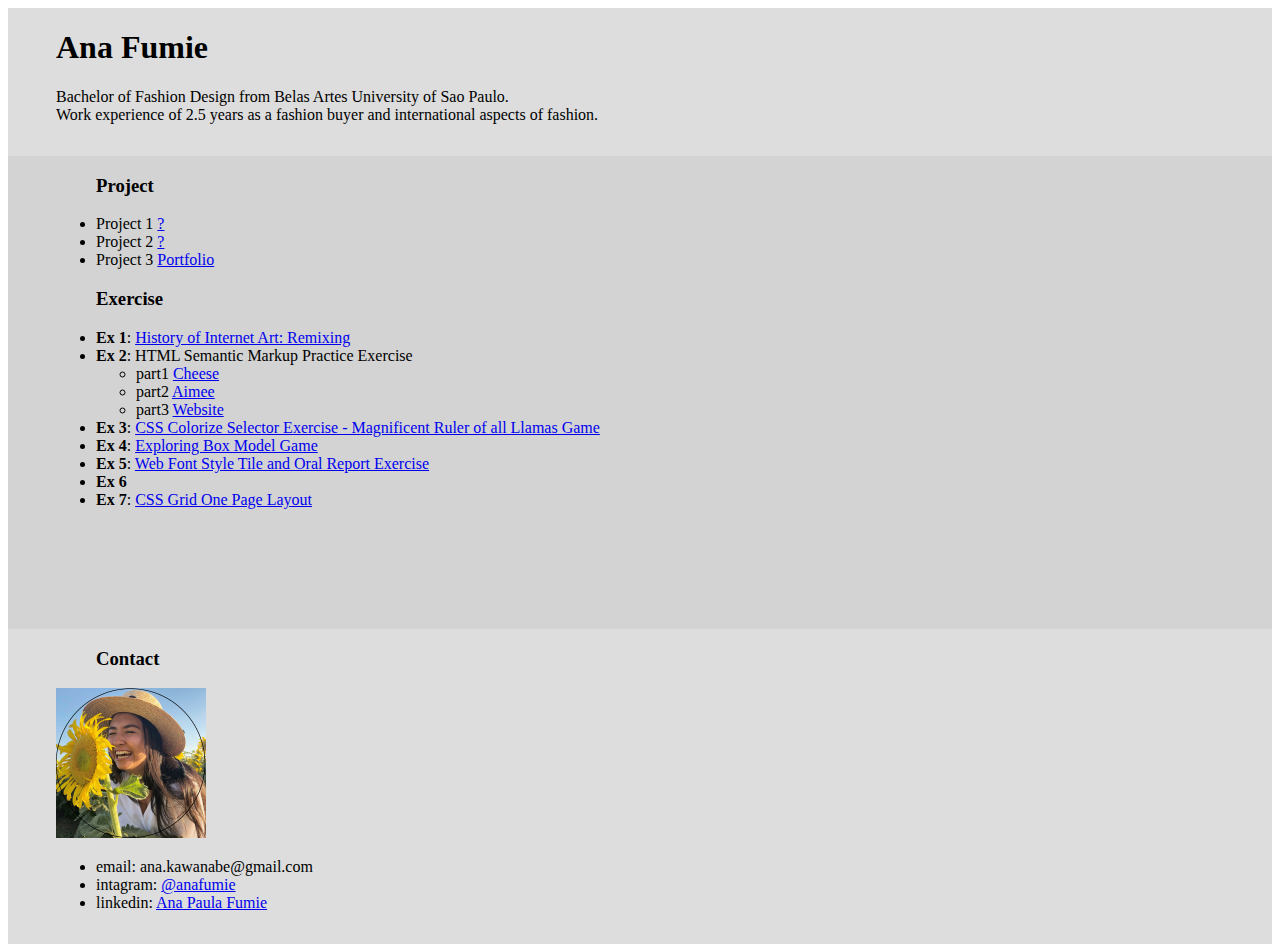
<file: index.html>
<!doctype html>
<html>

<head>
  <title> Ana Fumie - DES117 002 FQ 2018</title>
  <link href="styles.css" rel="stylesheet">

</head>

<body>
  <div class="forma">
  <header>
    <h1>Ana Fumie</h1>
    <p>Bachelor of Fashion Design from Belas Artes University of Sao Paulo.<br>
    Work experience of 2.5 years as a fashion buyer and international aspects of fashion.</p>
  </header>

  <nav>
    <ul>
      <h3>Project</h3>
        <li>Project 1 <a href="anafumie_ex2/anafumie_cheese.html"> ? </a></li>
        <li>Project 2 <a href="#"> ? </a></li>
        <li>Project 3 <a href="Portfolio/index.html"> Portfolio </a></li>
    </ul>

    <ul>
      <h3>Exercise</h3>
        <li><strong>Ex 1</strong>: <a href="anafumie_ex1/anafumie_storyremix.html"> History of Internet Art: Remixing </a></li>
        <li><strong>Ex 2</strong>: HTML Semantic Markup Practice Exercise
          <ul>
            <li>part1 <a href="anafumie_ex2/anafumie_cheese.html"> Cheese </a></li>
            <li>part2 <a href="anafumie_ex2/anafumie_aimee.html"> Aimee </a></li>
            <li>part3 <a href="anafumie_ex2/anafumie_website.html"> Website </a></li>
          </ul>
        </li>
        <li><strong>Ex 3</strong>: <a href="anafumie_ex3/shapiro_fumie.html"> CSS Colorize Selector Exercise - Magnificent Ruler of all Llamas Game </a></li>
        <li><strong>Ex 4</strong>: <a href="anafumie_ex4/boxmodel-game.html"> Exploring Box Model Game </a></li>
        <li><strong>Ex 5</strong>: <a href="anafumie_ex5/fanhkwang_style_tile.html"> Web Font Style Tile and Oral Report Exercise </a></li>
        <li><strong>Ex 6</strong></li>
        <li><strong>Ex 7</strong>: <a href="#"> CSS Grid One Page Layout </a></li>
    </ul>

  </nav>

<footer>
    <ul>
      <h3>Contact</h3>
    </ul>
    <img src="footer.jpg" width="150px">
        <ul class="contato">
            <li>email: ana.kawanabe@gmail.com </a></li>
            <li>intagram: <a href="https://www.instagram.com/anafumie/"> @anafumie </a></li>
            <li>linkedin: <a href="https://br.linkedin.com/in/ana-paula-fumie-kawanabe-ramos-a48076b9"> Ana Paula Fumie </a></li>
        </ul>


  </footer>

</div>
</body>

</html>
</file>
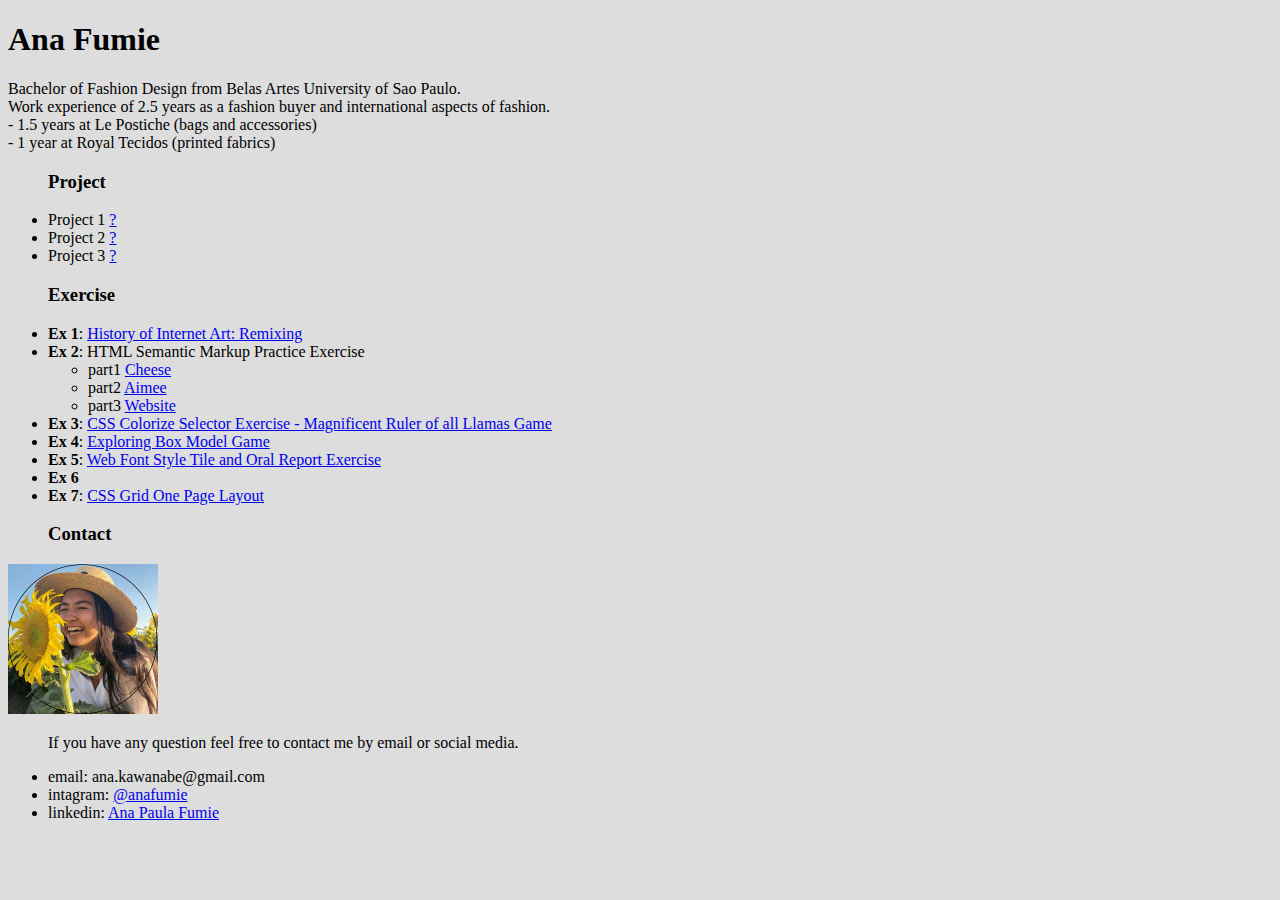
<file: index.html.html>
<!doctype html>
<html>

<head>
  <title> Ana Fumie - DES117 002 FQ 2018</title>
</head>

<style>

body {
  background-color: #ddd;
  font-family: "segoe ui";
}

</style>


<header>
  <h1>Ana Fumie</h1>
  <p>Bachelor of Fashion Design from Belas Artes University of Sao Paulo.<br>
    Work experience of 2.5 years as a fashion buyer and international aspects of fashion.<br>
    - 1.5 years at Le Postiche (bags and accessories)<br>
    - 1 year at Royal Tecidos (printed fabrics)</p>
  </header>

<body>
  <nav>
    <ul>
      <h3>Project</h3>
        <li>Project 1 <a href="#"> ? </a></li>
        <li>Project 2 <a href="#"> ? </a></li>
        <li>Project 3 <a href="#"> ? </a></li>
    </ul>

    <ul>
      <h3>Exercise</h3>
        <li><strong>Ex 1</strong>: <a href="anafumie_ex1/anafumie_storyremix.html"> History of Internet Art: Remixing </a></li>
        <li><strong>Ex 2</strong>: HTML Semantic Markup Practice Exercise
          <ul>
            <li>part1 <a href="anafumie_ex2/anafumie_cheese.html"> Cheese </a></li>
            <li>part2 <a href="anafumie_ex2/anafumie_aimee.html"> Aimee </a></li>
            <li>part3 <a href="anafumie_ex2/anafumie_website.html"> Website </a></li>
          </ul>
        </li>
        <li><strong>Ex 3</strong>: <a href="anafumie_ex3/shapiro_fumie.html"> CSS Colorize Selector Exercise - Magnificent Ruler of all Llamas Game </a></li>
        <li><strong>Ex 4</strong>: <a href="anafumie_ex4/boxmodel-game.html"> Exploring Box Model Game </a></li>
        <li><strong>Ex 5</strong>: <a href="#"> Web Font Style Tile and Oral Report Exercise </a></li>
        <li><strong>Ex 6</strong></li>
        <li><strong>Ex 7</strong>: <a href="#"> CSS Grid One Page Layout </a></li>
    </ul>

  </nav>
</body>

<footer>
    <ul>
      <h3>Contact</h3>
    </ul>
        <img src="footer.jpg" width="150px">
        <ul class="contato">
          <p>If you have any question feel free to contact me by email or social media.</p>

            <li>email: ana.kawanabe@gmail.com </a></li>
            <li>intagram: <a href="https://www.instagram.com/anafumie/"> @anafumie </a></li>
            <li>linkedin: <a href="https://br.linkedin.com/in/ana-paula-fumie-kawanabe-ramos-a48076b9"> Ana Paula Fumie </a></li>
        </ul>

  </footer>

</html>
</file>
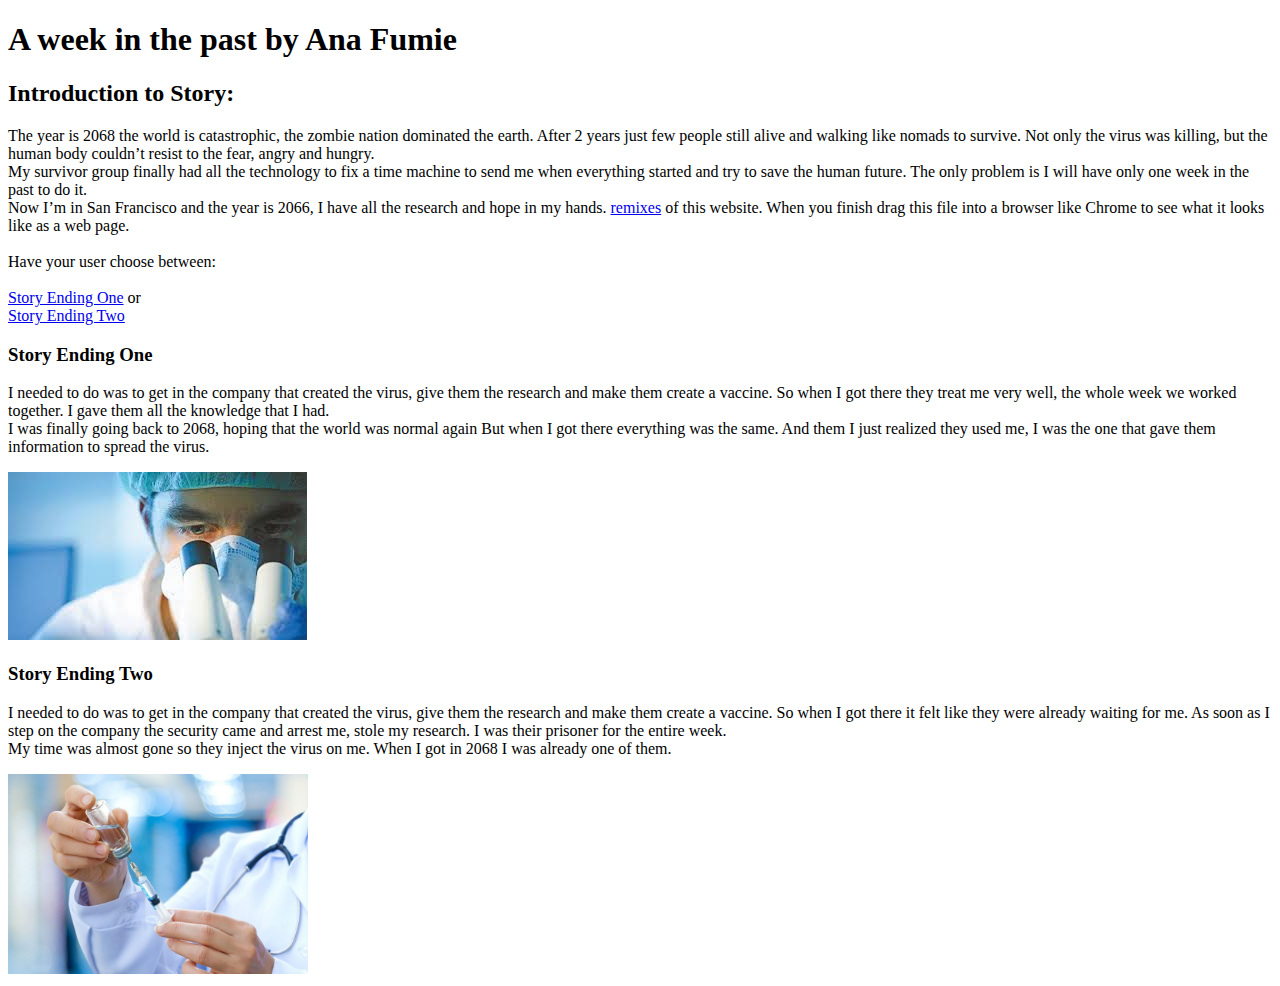
<file: anafumie_ex1/anafumie_storyremix.html>
<!doctype html>
<html>

<head>
  <meta charset="UTF-8">
  <title>My Boyfriend Came Back from the War 2017 Remix</title>

</head>

<body>
  <main>
    <header>
      <h1>A week in the past by Ana Fumie</h1>
    </header>

    <article class="introstory">
      <h2>Introduction to Story:</h2>
      <p>The year is 2068 the world is catastrophic, the zombie nation dominated
        the earth. After 2 years just few people still alive and walking like
        nomads to survive. Not only the virus was killing, but the human body
        couldn’t resist to the fear, angry and hungry.<br>
        My survivor group finally had all the technology to fix a time machine
        to send me when everything started and try to save the human future.
        The only problem is I will have only one week in the past to do it.<br>
        Now I’m in San Francisco and the year is 2066, I have all the research
        and hope in my hands.

        <a href="http://myboyfriendcamebackfromth.ewar.ru">remixes</a> of this website. When you finish drag this file into a browser like Chrome to see what it looks like as a web page. <br><br> Have your user choose between: <br><br>
        <a href="#ending1">Story Ending One</a> or <br>
        <a href="#ending2">Story Ending Two</a></p>
    </article>

    <article id=ending1>
      <h3>Story Ending One</h3>
      <p>I needed to do was to get in the company that created the virus, give
        them the research and make them create a vaccine. So when I got there
        they treat me very well, the whole week we worked together. I gave them
        all the knowledge that I had.<br>
        I was finally going back to 2068, hoping that the world was normal again
        But when I got there everything was the same. And them I just realized
        they used me, I was the one that gave them information to spread the
        virus.</p>
    </article>

    <img src="end1.jpg">

    <article id=ending2>
      <h3>Story Ending Two</h3>
      <p>I needed to do was to get in the company that created the virus, give
        them the research and make them create a vaccine. So when I got there
        it felt like they were already waiting for me. As soon as I step on the
        company the security came and arrest me, stole my research. I was their
        prisoner for the entire week.<br>
        My time was almost gone so they inject the virus on me. When I got in
        2068 I was already one of them. </p>
    </article>
  <img src="end02.jpg" width="300px">
  </main>
</body>

</html>
</file>
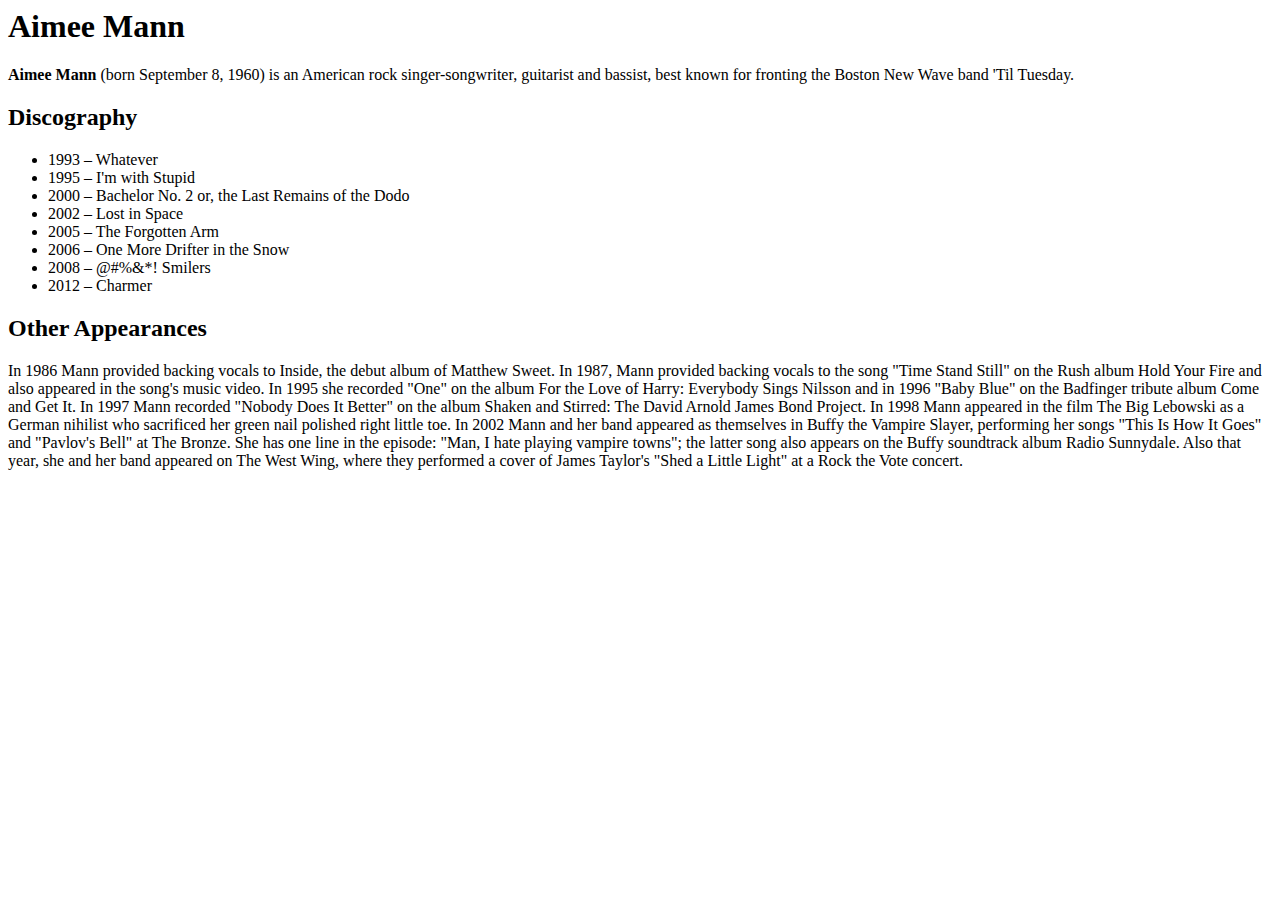
<file: anafumie_ex2/anafumie_aimee.html>
<html>
<h1>Aimee Mann</h1>
<p><strong>Aimee Mann</strong> (born September 8, 1960) is an American rock
  singer-songwriter, guitarist and bassist, best known for fronting the Boston
  New Wave band 'Til Tuesday.</p>

 <h2>Discography</h2>
 <ul>
   <li>1993 – Whatever</li>
   <li>1995 – I'm with Stupid</li>
   <li>2000 – Bachelor No. 2 or, the Last Remains of the Dodo</li>
   <li>2002 – Lost in Space</li>
   <li>2005 – The Forgotten Arm</li>
   <li>2006 – One More Drifter in the Snow</li>
   <li>2008 – @#%&*! Smilers</li>
   <li>2012 – Charmer</li>
 </ul>

<h2>Other Appearances</h2>
<p>In 1986 Mann provided backing vocals to Inside, the debut album of Matthew
  Sweet. In 1987, Mann provided backing vocals to the song "Time Stand Still"
  on the Rush album Hold Your Fire and also appeared in the song's music video.
  In 1995 she recorded "One" on the album For the Love of Harry: Everybody
  Sings Nilsson and in 1996 "Baby Blue" on the Badfinger tribute album Come
  and Get It. In 1997 Mann recorded "Nobody Does It Better" on the album Shaken
  and Stirred: The David Arnold James Bond Project. In 1998 Mann appeared in
  the film The Big Lebowski as a German nihilist who sacrificed her green nail
  polished right little toe. In 2002 Mann and her band appeared as themselves
  in Buffy the Vampire Slayer, performing her songs "This Is How It Goes" and
  "Pavlov's Bell" at The Bronze. She has one line in the episode: "Man, I hate
  playing vampire towns"; the latter song also appears on the Buffy soundtrack
  album Radio Sunnydale. Also that year, she and her band appeared on The West
  Wing, where they performed a cover of James Taylor's "Shed a Little Light"
  at a Rock the Vote concert.</p>
</file>
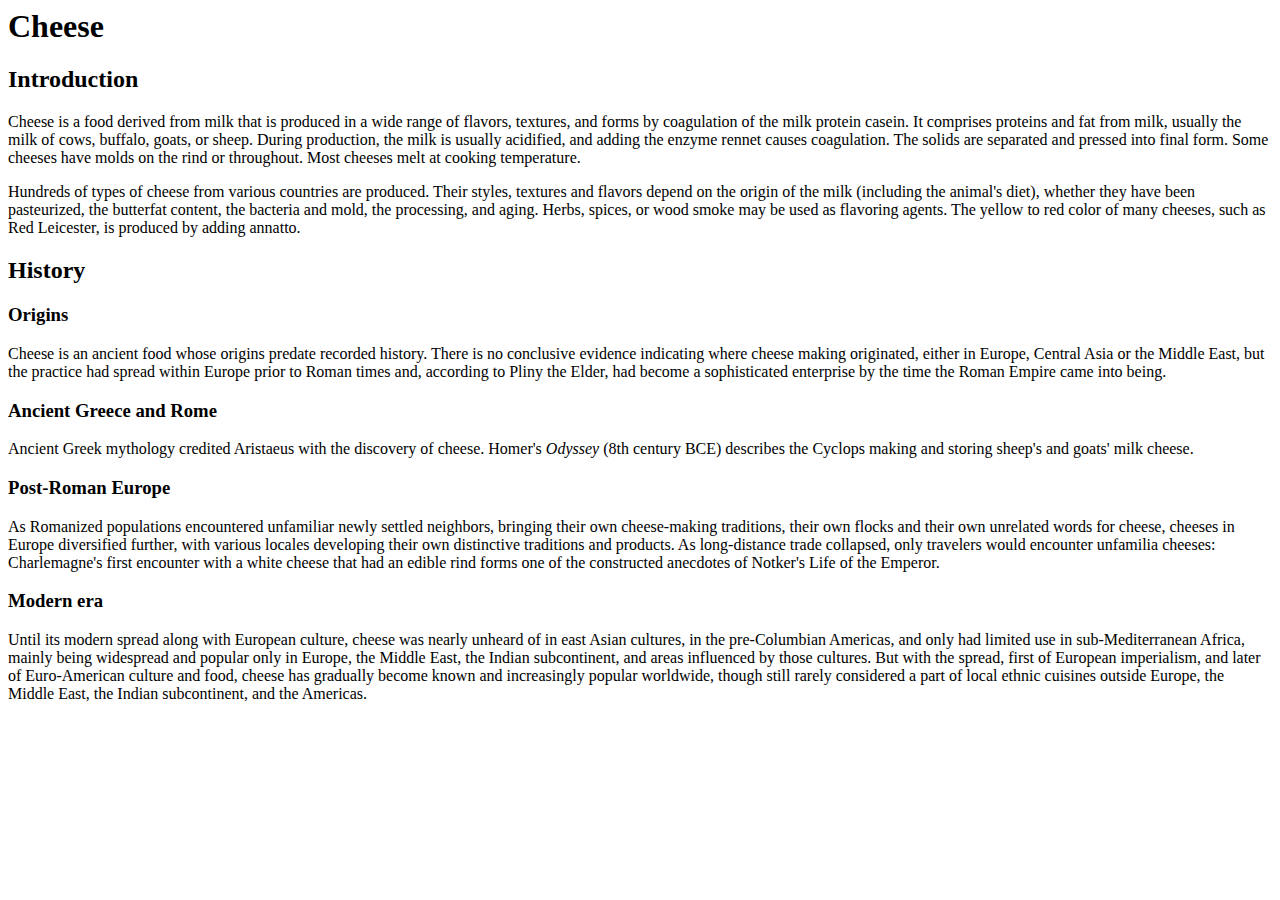
<file: anafumie_ex2/anafumie_cheese.html>
<html>
<h1>Cheese</h1>
<h2>Introduction</h2>
<p>Cheese is a food derived from milk that is produced in a wide range of
 flavors, textures, and forms by coagulation of the milk protein casein.
 It comprises proteins and fat from milk, usually the milk of cows, buffalo,
 goats, or sheep. During production, the milk is usually acidified, and adding
 the enzyme rennet causes coagulation. The solids are separated and pressed
 into final form. Some cheeses have molds on the rind or throughout. Most
 cheeses melt at cooking temperature.</p>
 <p>Hundreds of types of cheese from various countries are produced. Their
 styles, textures and flavors depend on the origin of the milk (including
 the animal's diet), whether they have been pasteurized, the butterfat content,
 the bacteria and mold, the processing, and aging. Herbs, spices, or wood smoke
 may be used as flavoring agents. The yellow to red color of many cheeses, such
 as Red Leicester, is produced by adding annatto.</p>

 <h2>History</h2>
 <h3>Origins</h3>
 <p>Cheese is an ancient food whose origins predate recorded history.
 There is no conclusive evidence indicating where cheese making originated,
 either in Europe, Central Asia or the Middle East, but the practice had spread
 within Europe prior to Roman times and, according to Pliny the Elder, had
 become a sophisticated enterprise by the time the Roman Empire came into being.</p>

<h3>Ancient Greece and Rome</h3>
<p>Ancient Greek mythology credited Aristaeus with the discovery of cheese.
  Homer's <em>Odyssey</em> (8th century BCE) describes the Cyclops making and
  storing sheep's and goats' milk cheese.</p>

<h3>Post-Roman Europe</h3>
  <p>As Romanized populations encountered unfamiliar newly settled neighbors,
    bringing their own cheese-making traditions, their own flocks and their own
    unrelated words for cheese, cheeses in Europe diversified further, with
    various locales developing their own distinctive traditions and products.
    As long-distance trade collapsed, only travelers would encounter unfamilia
    cheeses: Charlemagne's first encounter with a white cheese that had an
    edible rind forms one of the constructed anecdotes of Notker's Life of the
    Emperor.</p>

<h3>Modern era</h3>
  <p>Until its modern spread along with European culture, cheese was nearly
    unheard of in east Asian cultures, in the pre-Columbian Americas, and only
    had limited use in sub-Mediterranean Africa, mainly being widespread and
    popular only in Europe, the Middle East, the Indian subcontinent, and areas
    influenced by those cultures. But with the spread, first of European
    imperialism, and later of Euro-American culture and food, cheese has
    gradually become known and increasingly popular worldwide, though still
    rarely considered a part of local ethnic cuisines outside Europe, the
    Middle East, the Indian subcontinent, and the Americas.</p>
</file>
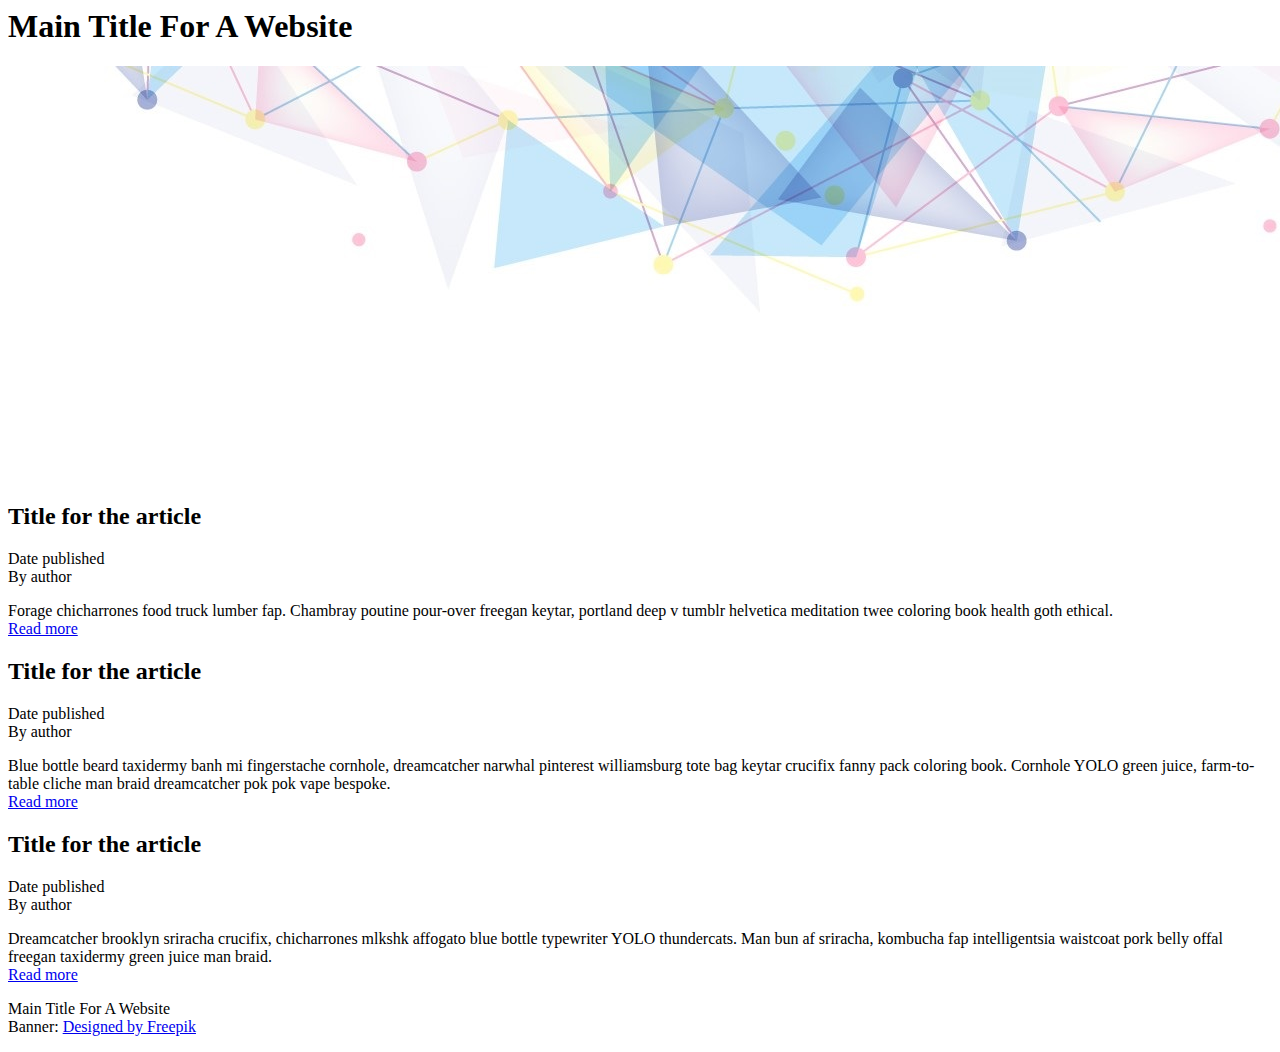
<file: anafumie_ex2/anafumie_website.html>
<html>
<header>
  <h1>Main Title For A Website</h1>
  <img src="04.jpg">

</header>
<section>
  <article>
    <h2>Title for the article</h2>
    <p>Date published<br>
    By author</p>
    <p>Forage chicharrones food truck lumber fap. Chambray poutine pour-over
      freegan keytar, portland deep v tumblr helvetica meditation twee coloring
      book health goth ethical.<br>
       <a href="nothing"> Read more</a></p>
  </article>

  <article>
    <h2>Title for the article</h2>
    <p>Date published<br>
    By author</p>
    <p>Blue bottle beard taxidermy banh mi fingerstache cornhole, dreamcatcher
      narwhal pinterest williamsburg tote bag keytar crucifix fanny pack
      coloring book. Cornhole YOLO green juice, farm-to-table cliche man braid
      dreamcatcher pok pok vape bespoke.<br>
        <a href="nothing"> Read more</a></p>
  </article>

  <article>
    <h2>Title for the article</h2>
    <p>Date published<br>
    By author</p>
    <p>Dreamcatcher brooklyn sriracha crucifix, chicharrones mlkshk affogato
      blue bottle typewriter YOLO thundercats. Man bun af sriracha, kombucha
      fap intelligentsia waistcoat pork belly offal freegan taxidermy green
      juice man braid.<br>
        <a href="nothing"> Read more</a></p>
   </article>
</section>

<footer>
  <p>Main Title For A Website<br>
  Banner: <a href="https://www.freepik.com/free-vector/banners-with-polygonal-design_774058.htm">Designed by Freepik</a></p>
</footer>
</html>
</file>
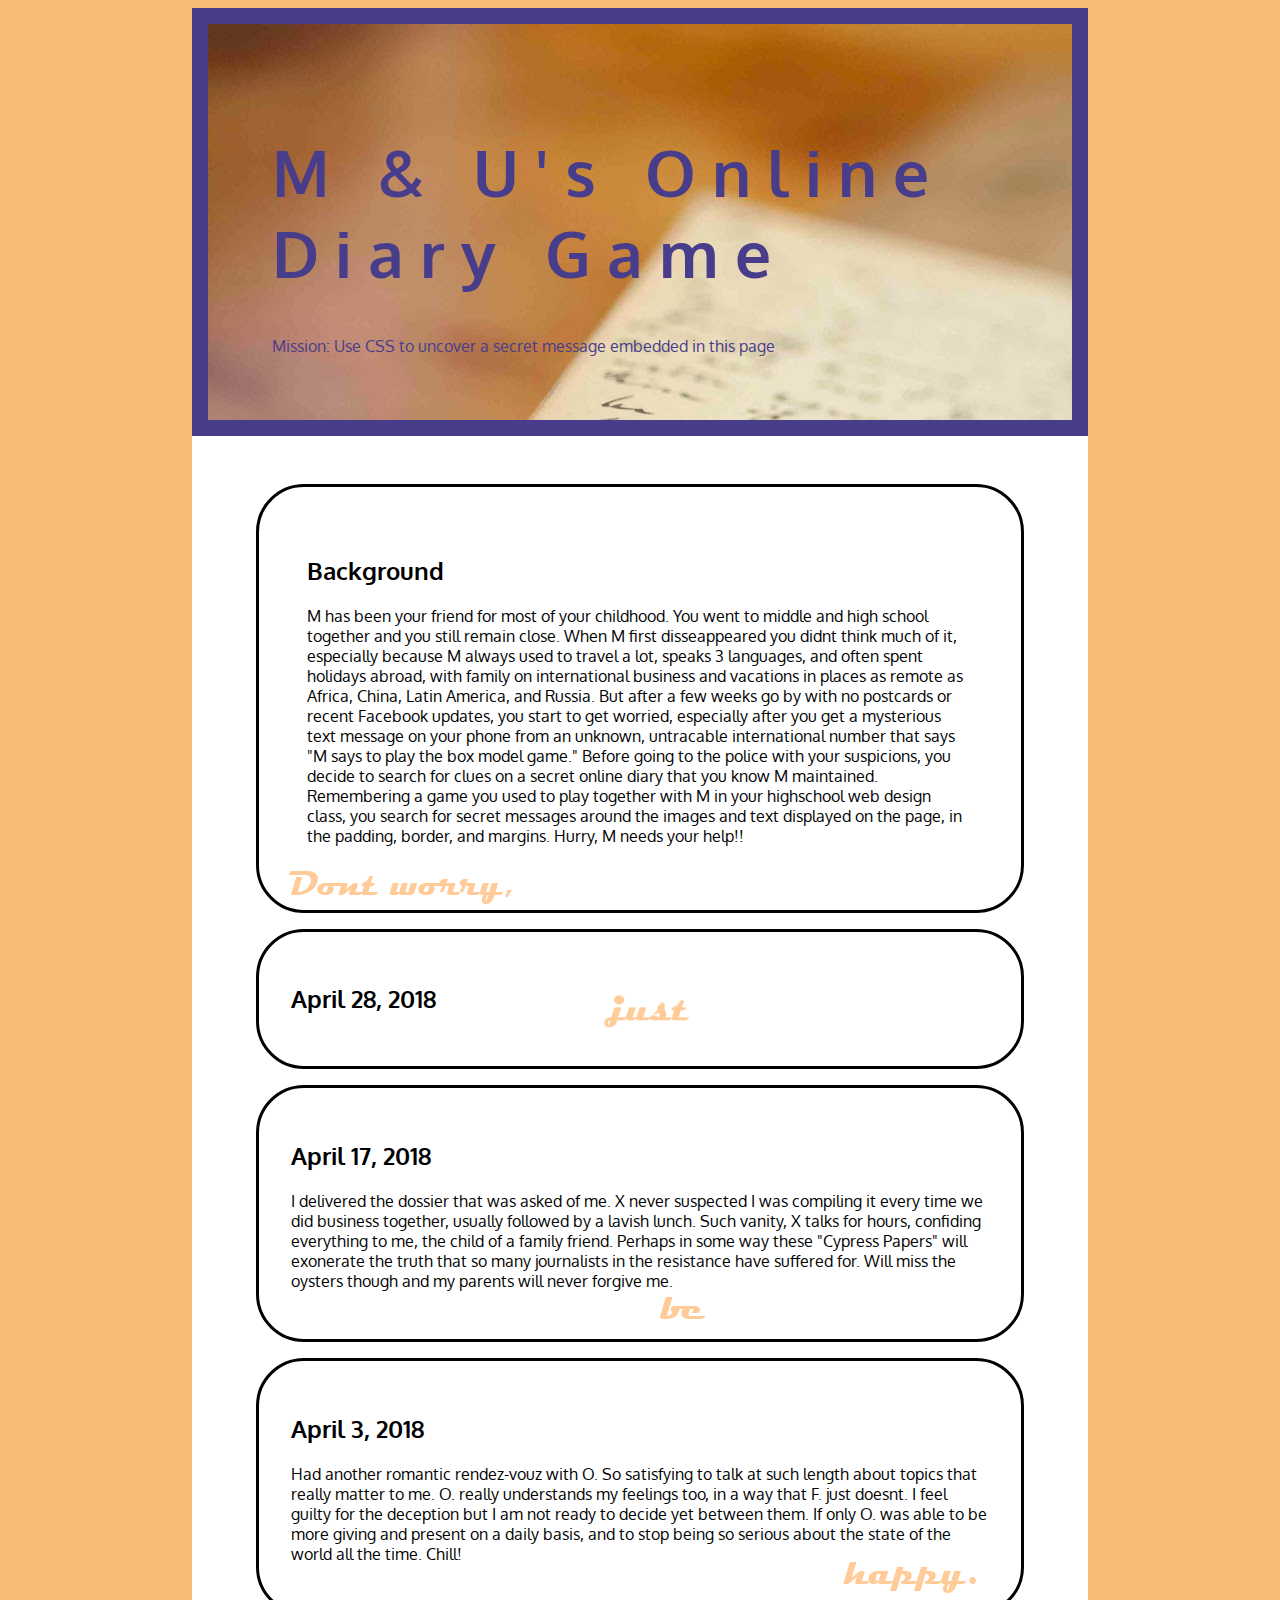
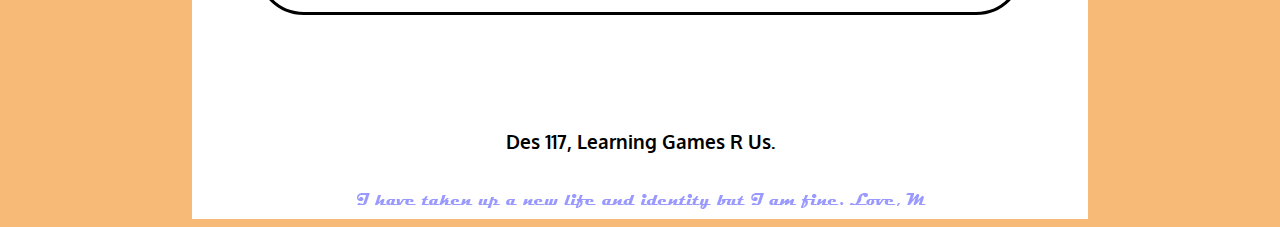
<file: anafumie_ex4/boxmodel-game.html>
<!DOCTYPE html>
<html lang="en">

<head>
  <meta charset="utf-8" />
  <title>M & U's Mystery Box Model Game</title>

  <!--A link to a Google font-->
  <link href="https://fonts.googleapis.com/css?family=Oxygen" rel="stylesheet">

  <link href="styles.css" rel="stylesheet">

</head>

<body>
  <div class="container">
    <header>
      <h1>M & U's Online Diary Game</h1> Mission: Use CSS to uncover a secret message embedded in this page
    </header>
    <main>
      <article class="intro">
        <h2>Background</h2>
        <p>M has been your friend for most of your childhood. You went to middle and high school together and you still remain close. When M first disseappeared you didnt think much of it, especially because M always used to travel a lot, speaks 3 languages,
          and often spent holidays abroad, with family on international business and vacations in places as remote as Africa, China, Latin America, and Russia. But after a few weeks go by with no postcards or recent Facebook updates, you start to get
          worried, especially after you get a mysterious text message on your phone from an unknown, untracable international number that says "M says to play the box model game." Before going to the police with your suspicions, you decide to search for
          clues on a secret online diary that you know M maintained. Remembering a game you used to play together with M in your highschool web design class, you search for secret messages around the images and text displayed on the page, in the padding,
          border, and margins. Hurry, M needs your help!!</p>
      </article>
      <article id="diaryentry3">
        <h2> April 28, 2018 </h2>

      

      </article>
      <article id="diaryentry2">
        <h2> April 17, 2018 </h2>
        <p>I delivered the dossier that was asked of me. X never suspected I was compiling it every time we did business together, usually followed by a lavish lunch. Such vanity, X talks for hours, confiding everything to me, the child of a family friend.
          Perhaps in some way these "Cypress Papers" will exonerate the truth that so many journalists in the resistance have suffered for. Will miss the oysters though and my parents will never forgive me.</p>

      </article>
      <article id="diaryentry1">
        <h2> April 3, 2018 </h2>
        <p>Had another romantic rendez-vouz with O. So satisfying to talk at such length about topics that really matter to me. O. really understands my feelings too, in a way that F. just doesnt. I feel guilty for the deception but I am not ready to decide
          yet between them. If only O. was able to be more giving and present on a daily basis, and to stop being so serious about the state of the world all the time. Chill!</p>

      </article>

    </main>
    <footer>
      <h3> Des 117, Learning Games R Us. </h3>
    </footer>

  </div>

</body>

</html>
</file>
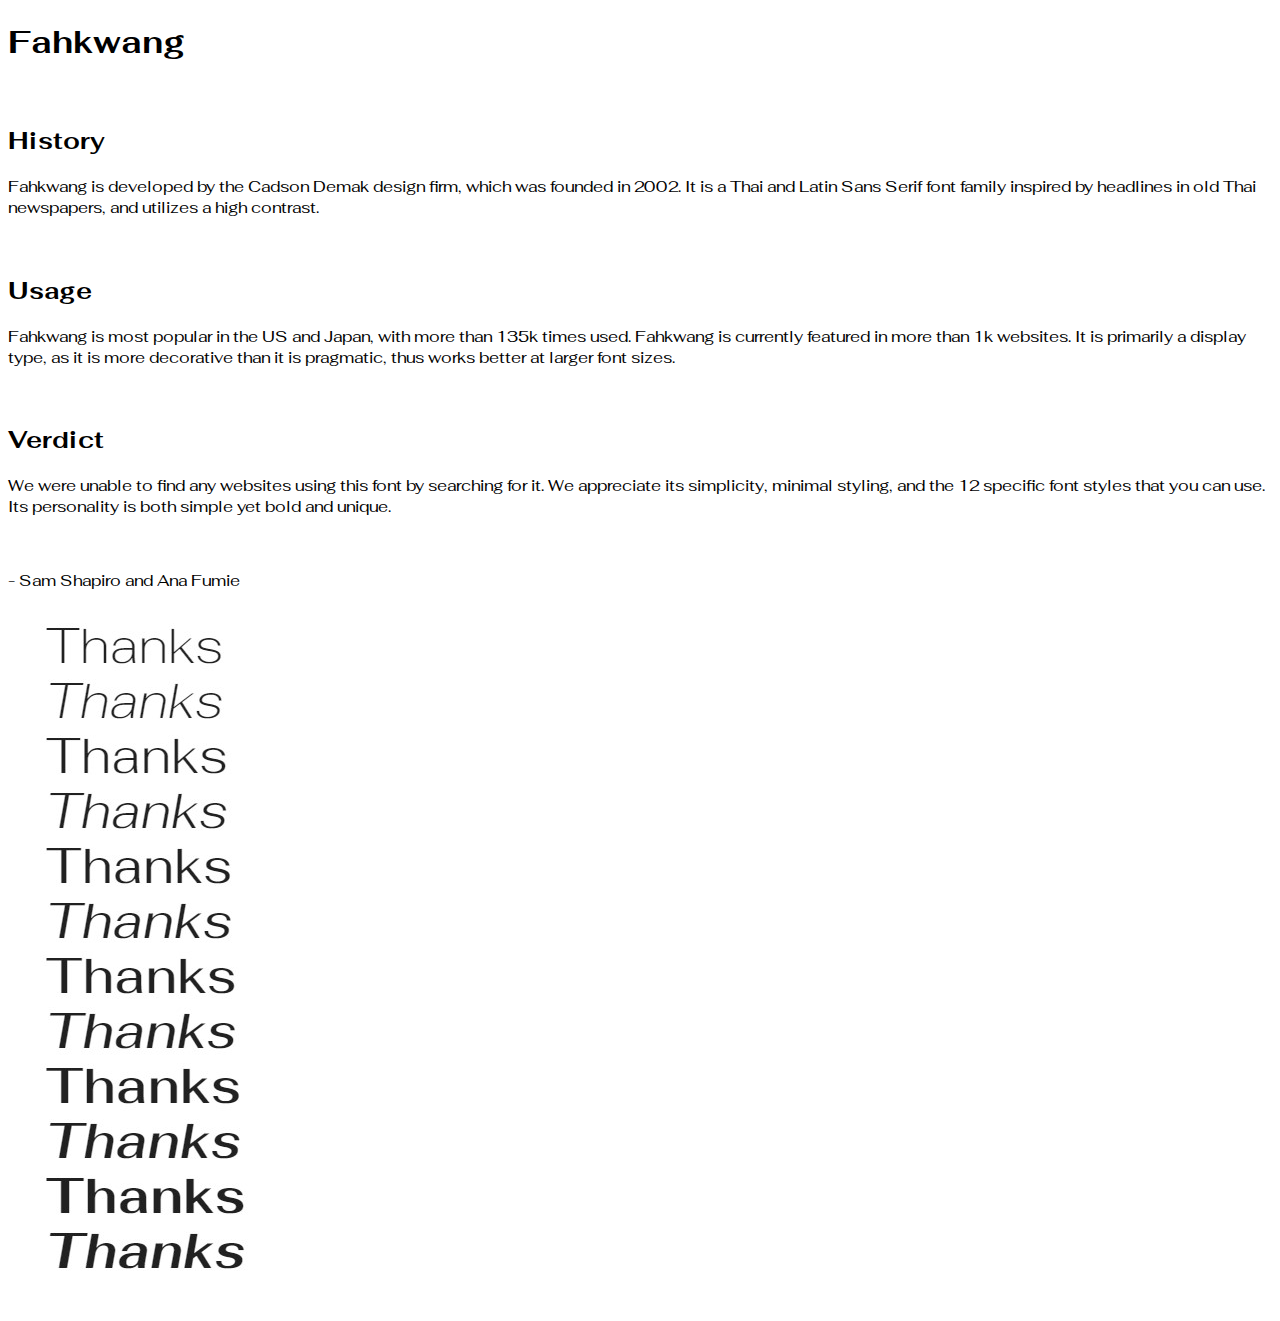
<file: anafumie_ex5/fanhkwang_style_tile.html>
<!DOCTYPE html>
<html>

<head>
  <meta charset=”utf-8” />
  <title> Fahkwang Style Tile </title>
  <link href="https://fonts.googleapis.com/css?family=Fahkwang" rel="stylesheet">

  <style>
    body {
      font-family: 'Fahkwang', sans-serif;
    }
  </style>

</head>

<body>

  <h1>Fahkwang</h1>
  <br>
  <h2> History </h2>
  <p> Fahkwang is developed by the Cadson Demak design firm, which was founded in 2002. It is a Thai and Latin Sans Serif font family inspired by headlines in old Thai newspapers, and utilizes a high contrast. </p>
  <br>
  <h2> Usage </h2>
  <p> Fahkwang is most popular in the US and Japan, with more than 135k times used. Fahkwang is currently featured in more than 1k websites. It is primarily a display type, as it is more decorative than it is pragmatic, thus works better at larger font sizes. </p>
  <br>
  <h2> Verdict </h2>
  <p> We were unable to find any websites using this font by searching for it. We appreciate its simplicity, minimal styling, and the 12 specific font styles that you can use. Its personality is both simple yet bold and unique. </p>
  <br>
  <p> - Sam Shapiro and Ana Fumie </p>

  <img src="thanks.jpg">

</body>


</html>
</file>
<file: styles.css>
body {
  font-family: "segoe ui";
}

.forma {
  display: grid;
  grid-template-columns: 1fr 1fr 1fr ;
  grid-template-rows: .2fr 1.5fr .2fr;
  margin: auto;
}

header {
  grid-row: 1;
  grid-column: 1 / 4;
  background-color: #ddd;
  padding-left: 3rem;
  padding-bottom: 1rem;
}

nav {
  grid-row: 2;
  grid-column: 1 / 4;
  background-color: #d3d3d3;
  padding-left: 3rem;
  padding-bottom: 1rem;
}


footer{
  grid-row: 3;
  grid-column: 1 / 4;
  background-color: #ddd;
  padding-left: 3rem;
  padding-bottom: 1rem;
}
</file>
<file: anafumie_ex4/styles.css>
/*This box-sizing line makes the width of elements include up to the border*/
  * {
    box-sizing: border-box;
  }

  body {
    background-color: #f7ba77;
    font-family: 'Oxygen', sans-serif;
  }
/*This is a container around the whole page*/
  .container {
    margin: auto;
    max-width: 70vw;
    background-color: #ffffff;
    background-image: url('images/main.png');
    background-repeat: no-repeat;
    background-position: bottom;
  }

  header {
    padding: 4rem;
    background: paleturquoise;
    background-image: url('images/diary.jpg');
    border: solid;
    border-width: 1em;
    color: darkslateblue;

  }

  main {
    margin: 3rem;
  }

  article {

    border: solid;
    border-radius: 3rem;
    margin: 1em;
  }

  .intro {
    background-color: #ffffff;
    padding: 3rem;
    background-image: url('images/introimage2.png');
    background-repeat: no-repeat;
    background-position: left bottom;
  }

  #diaryentry1 {
    padding: 2rem;
    background-color: #ffffff;
    background-image: url('images/diary1.png');
    background-repeat: no-repeat;
    background-position: right bottom;
  }

  #diaryentry2 {
    background-color: #ffffff;
    padding: 2rem;
    background-image: url('images/diary2.png');
    background-repeat: no-repeat;
    background-position: center bottom;
  }

  #diaryentry3 {
    padding: 2rem;
    background-color: #ffffff;
    background-image: url('images/diary3.png');
    background-repeat: no-repeat;
    background-position: center bottom;
  }

  footer {
    padding: 3rem;
  }

  h1 {
    font-size: 4rem;
    letter-spacing: 1rem;
  }

  h3 {
    text-align: center;
  }
</file>
